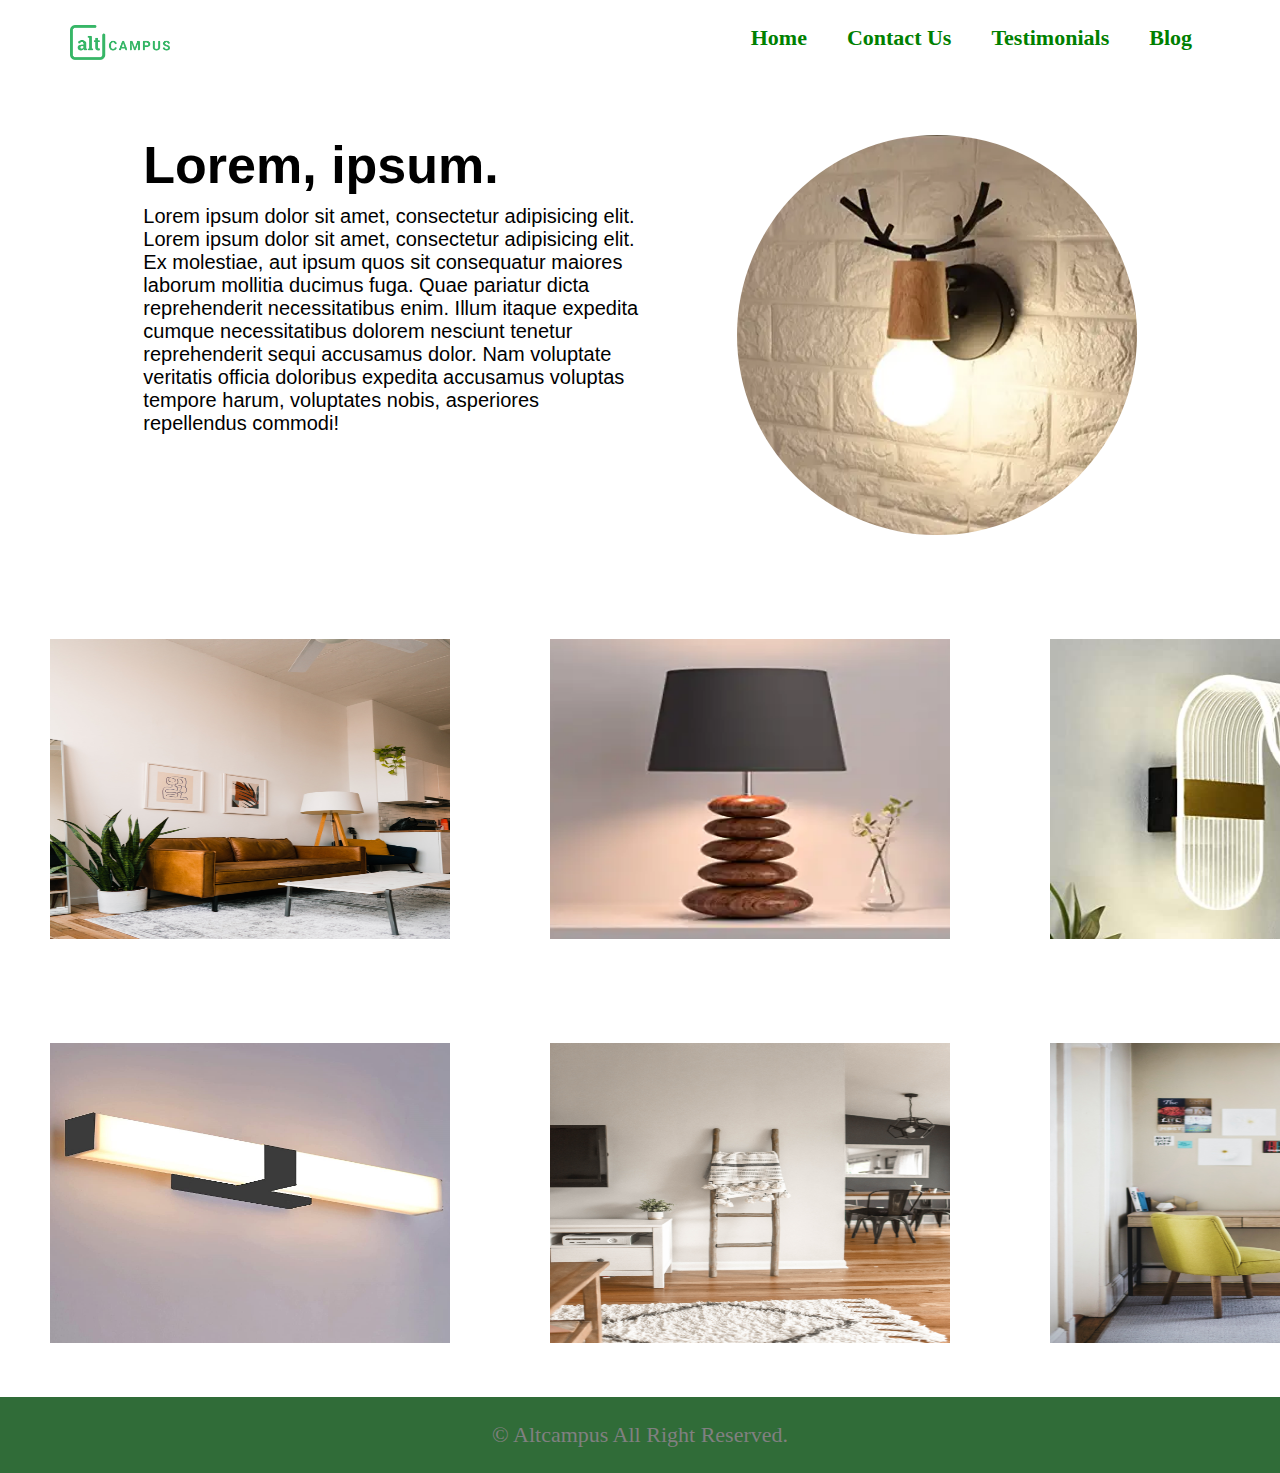
<file: block-BHaabk/index.html>
<!-- 
1. Create a simple page having a header, main content, and a footer.

2. Inside the header keep the brand name to the left and all the navigation to the right.

4. Inside the main content take an article section having two columns. In the first column put a heading and some introductory text of the article and in the second column take an image.

5. After the article section, take a gallery section, in which there will be two rows and in both the row there will be three columns. Each column must have a different image.

6. After the gallery section footer will come.

7. Use flexbox properties and values to create columns.
 -->

 <!DOCTYPE html>
 <html lang="en">
 <head>
    <meta charset="UTF-8">
    <meta name="viewport" content="width=device-width, initial-scale=1.0">
    <title>Flex-Box</title>
    <link rel="stylesheet" href="assests/stylesheets/style.css">
 </head>
 <body>
    <header>
        <div class="container clearfix">
           <a href=""> <img src="assests/images/logo.png" alt="" class="brand"></a>
            <nav>
                <a href="">Home</a>
                <a href="">Contact Us</a>
                <a href="">Testimonials</a>
                <a href="">Blog</a>
            </nav>
        </div>
    </header>
    <main>
        <article>
            <div class="flex">
                <div class="text">
                    <h1>Lorem, ipsum.</h1>
                    <p>Lorem ipsum dolor sit amet, consectetur adipisicing elit. Lorem ipsum dolor sit amet, consectetur adipisicing elit. Ex molestiae, aut ipsum quos sit consequatur maiores laborum mollitia ducimus fuga. Quae pariatur dicta reprehenderit necessitatibus enim. Illum itaque expedita cumque necessitatibus dolorem nesciunt tenetur reprehenderit sequi accusamus dolor. Nam voluptate veritatis officia doloribus expedita accusamus voluptas tempore harum, voluptates nobis, asperiores repellendus commodi! </p>
                </div>
                <div class="img">
                    <img src="assests/images/paraimg.png" alt="">
                </div>
            </div>
        </article>
        <section>
            <div class="flex">
                <div class="img1">
                    <img src="assests/images/1.jpg" alt="">
                </div>
                <div class="img1">
                    <img src="assests/images/2.png" alt="">
                </div>
                <div class="img1">
                    <img src="assests/images/3.jpg" alt="">
                </div>
            </div>
            <div class="flex">
                <div class="img1">
                    <img src="assests/images/4.jpg" alt="">
                </div>
                <div class="img1">
                    <img src="assests/images/5.jpg" alt="">
                </div>
                <div class="img1">
                    <img src="assests/images/6.jpg" alt="">
                </div>
            </div>
        </section>
    </main>
    <footer>
        <div class="ftr">
            <p>&copy Altcampus All Right Reserved.</p>
        </div>
    </footer>
 </body>
 </html>
</file>
<file: block-BHaabk/assests/stylesheets/style.css>
*{
    margin: 0px;
    padding: 0px;
}
.container{
 max-width: 1140px;
 margin: 0px auto;   
}
.brand{
    float: left;
}
header{
 padding: 25px;
}
header img{
    width: 100px;
    height: auto;
}
nav{
    float:right;
}
nav a{
    text-decoration: none;
    color: black;
    font-size: 22px;
    margin: 18px;
    color: green;
    font-weight: bold;
}
.clearfix::after{
    content: "";
    display: table;
    clear: both;
}
article{
    padding: 50px;
}
.flex{
    display: flex;
    justify-content: space-evenly;
}
.text{
width: 500px;
}
.text h1{
    font-size: 52px;
    font-family: Verdana, Geneva, Tahoma, sans-serif;
}
.text p{
    font-size: 20px;
    margin-top: 10px;
    font-family: sans-serif;
}
.img img{
    width: 400px;
    border: none;
    border-radius: 50%;
}
.img1 img{
    width: 400px;
    height: 300px;
    margin: 50px;
}
.ftr{
    background-color: rgb(48, 108, 56);
    padding: 25px;
    text-align: center;
    color: grey;
    font-size: 22px;
}
</file>
